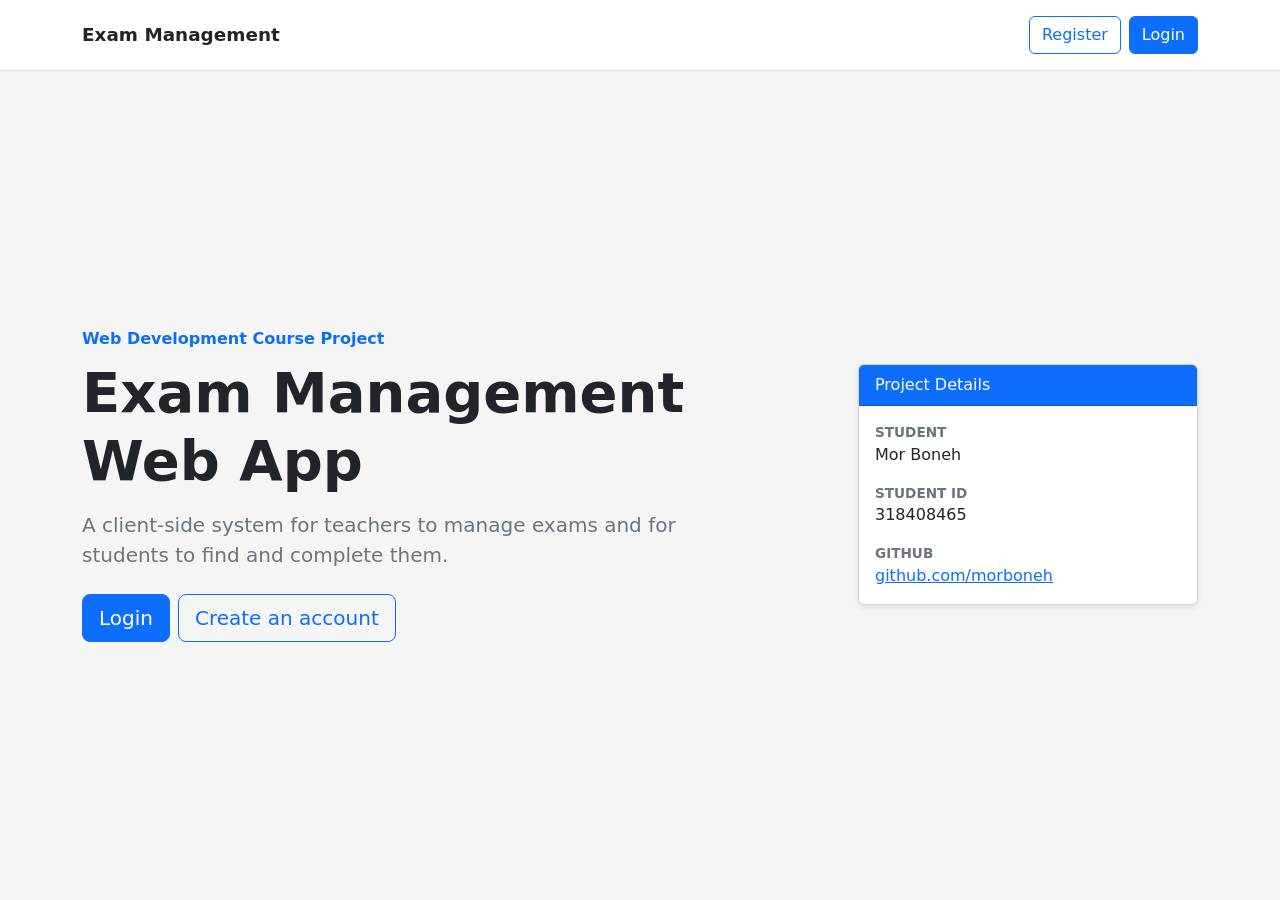
<file: index.html>
<!DOCTYPE html>
<html lang="en">
<head>
  <meta charset="UTF-8">
  <meta name="viewport" content="width=device-width, initial-scale=1.0">
  <title>Exam Management Web App</title>

  <link
    href="https://cdn.jsdelivr.net/npm/bootstrap@5.3.3/dist/css/bootstrap.min.css"
    rel="stylesheet"
  >
  <link rel="stylesheet" href="css/style.css">
</head>
<body>
  <header class="home-header border-bottom bg-white">
    <nav class="container d-flex flex-wrap align-items-center justify-content-between py-3" aria-label="Main navigation">
      <a class="home-brand text-decoration-none" href="index.html">Exam Management</a>

      <div class="d-flex gap-2">
        <a class="btn btn-outline-primary" href="register.html">Register</a>
        <a class="btn btn-primary" href="login.html">Login</a>
      </div>
    </nav>
  </header>

  <main class="home-main">
    <!-- Public landing content and project identity for the assignment. -->
    <section class="container py-5">
      <div class="row align-items-center justify-content-between g-5">
        <div class="col-lg-7">
          <p class="text-primary fw-semibold mb-2">Web Development Course Project</p>
          <h1 class="display-4 fw-bold mb-3">Exam Management Web App</h1>
          <p class="lead text-secondary mb-4">
            A client-side system for teachers to manage exams and for students to find and complete them.
          </p>

          <div class="d-flex flex-wrap gap-2">
            <a class="btn btn-primary btn-lg" href="login.html">Login</a>
            <a class="btn btn-outline-primary btn-lg" href="register.html">Create an account</a>
          </div>
        </div>

        <div class="col-lg-4">
          <section class="card home-details" aria-labelledby="project-details-heading">
            <div class="card-header bg-primary text-white" id="project-details-heading">
              Project Details
            </div>
            <div class="card-body">
              <dl class="mb-0">
                <dt>Student</dt>
                <dd>Mor Boneh</dd>

                <dt>Student ID</dt>
                <dd>318408465</dd>

                <dt>GitHub</dt>
                <dd class="mb-0">
                  <a href="https://github.com/morboneh" target="_blank" rel="noopener noreferrer">github.com/morboneh</a>
                </dd>
              </dl>
            </div>
          </section>
        </div>
      </div>
    </section>
  </main>
  <script type="module" src="js/pages/indexPage.js"></script>
</body>
</html>
</file>
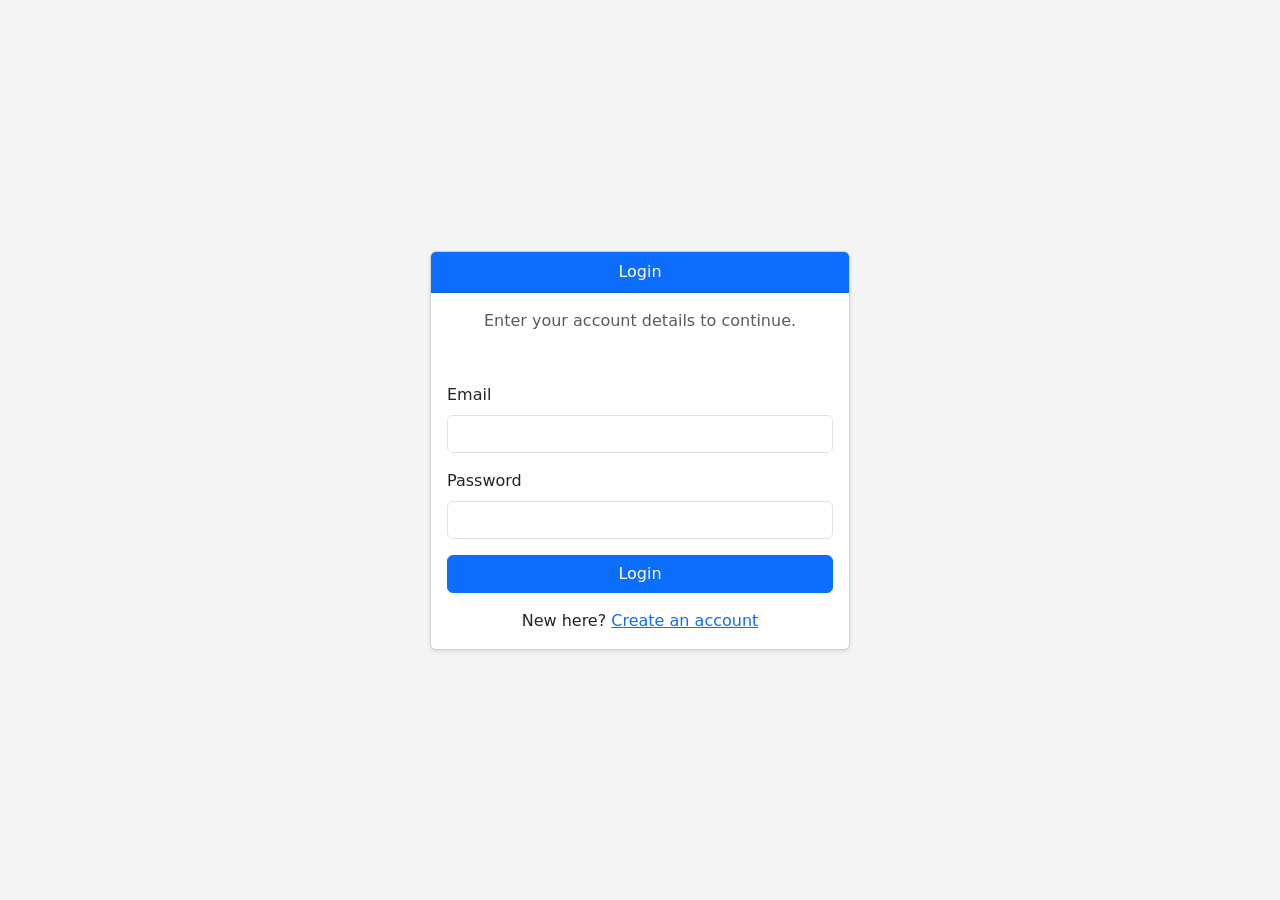
<file: exam-details.html>
<!DOCTYPE html>
<html lang="en">
<head>
  <meta charset="UTF-8">
  <meta name="viewport" content="width=device-width, initial-scale=1.0">
  <title>Exam Details | Exam Management Web App</title>
  <link
    href="https://cdn.jsdelivr.net/npm/bootstrap@5.3.3/dist/css/bootstrap.min.css"
    rel="stylesheet"
  >
  <link rel="stylesheet" href="css/style.css">
</head>
<body>
  <header class="border-bottom bg-white">
    <nav class="container d-flex align-items-center justify-content-between py-3" aria-label="Exam details navigation">
      <a class="text-decoration-none fw-bold" href="teacher-dashboard.html">Exam Management</a>
      <div class="d-flex gap-2">
        <a class="btn btn-outline-secondary" href="teacher-dashboard.html">Teacher Dashboard</a>
        <button id="logoutButton" class="btn btn-outline-danger" type="button">Logout</button>
      </div>
    </nav>
  </header>

  <main class="container py-5">
    <div id="pageMessage" class="form-message mb-3" aria-live="polite"></div>

    <!-- Main teacher editor; JavaScript reveals this only after ownership is verified. -->
    <section id="examDetailsContent" hidden>
      <div class="mb-4">
        <h1>Exam Details</h1>
        <p class="text-secondary mb-0">Edit exam information and manage its questions.</p>
      </div>

      <section class="card mb-4" aria-labelledby="exam-info-heading">
        <div class="card-body">
          <div class="d-flex flex-column flex-md-row align-items-md-start justify-content-between gap-3 mb-3">
            <div>
              <h2 id="exam-info-heading" class="h4 mb-1">Exam Information</h2>
              <p class="text-secondary mb-0">Review the current exam setup.</p>
            </div>
            <div class="d-flex flex-wrap gap-2">
              <button id="toggleExamInfoFormButton" class="btn btn-outline-primary" type="button">Edit Exam Details</button>
              <button id="toggleQuestionsButton" class="btn btn-outline-primary" type="button">Manage Questions</button>
              <button id="toggleResultsButton" class="btn btn-outline-primary" type="button">View Student Results</button>
              <button id="deleteExamButton" class="btn btn-outline-danger" type="button">Delete Exam</button>
            </div>
          </div>

          <dl id="examInfoSummary" class="row mb-0"></dl>
        </div>
      </section>

      <form id="examInfoForm" class="card mb-4" hidden>
        <div class="card-body">
          <h2 class="h4 mb-3">Exam Information</h2>

          <div class="row g-3">
            <div class="col-md-6">
              <label for="examId" class="form-label">Exam ID</label>
              <input id="examId" class="form-control" type="text" readonly>
            </div>

            <div class="col-md-6">
              <label for="examCode" class="form-label">Exam Code</label>
              <input id="examCode" class="form-control" type="text" required>
            </div>

            <div class="col-md-6">
              <label for="title" class="form-label">Title</label>
              <input id="title" class="form-control" type="text" required>
            </div>

            <div class="col-md-6">
              <label for="category" class="form-label">Category</label>
              <input id="category" class="form-control" type="text" required>
            </div>

            <div class="col-12">
              <label for="description" class="form-label">Description</label>
              <textarea id="description" class="form-control" rows="3" required></textarea>
            </div>

            <div class="col-md-6">
              <label for="duration" class="form-label">Duration (minutes)</label>
              <input id="duration" class="form-control" type="number" min="1" required>
            </div>
          </div>

          <button class="btn btn-primary mt-4" type="submit">Save Exam Information</button>
        </div>
      </form>

      <!-- Hidden until the teacher opens question management. -->
      <div id="questionManagementArea" hidden>
        <section class="card mb-4" aria-labelledby="questions-heading">
          <div class="card-body">
            <div class="d-flex align-items-center justify-content-between gap-3 mb-3">
              <div>
                <h2 id="questions-heading" class="h4 mb-1">Questions</h2>
                <p id="questionCount" class="text-secondary mb-0"></p>
              </div>
            </div>

            <div id="questionsList"></div>
          </div>
        </section>

        <section class="card mb-4" aria-labelledby="add-question-heading">
          <div class="card-body">
            <h2 id="add-question-heading" class="h4 mb-3">Add Question</h2>

            <form id="addQuestionForm">
              <div class="mb-3">
                <label for="newQuestionText" class="form-label">Question text</label>
                <input id="newQuestionText" class="form-control" type="text" required>
              </div>

              <div id="newQuestionAnswers" class="mb-3"></div>

              <button class="btn btn-primary" type="submit">Add Question</button>
            </form>
          </div>
        </section>
      </div>

      <!-- Hidden until the teacher requests the submitted student results. -->
      <section id="studentResultsSection" class="card" aria-labelledby="student-results-heading" hidden>
        <div class="card-body">
          <h2 id="student-results-heading" class="h4 mb-3">Student Results</h2>
          <div id="studentResultsList"></div>
        </div>
      </section>
    </section>

    <!-- Safe message area for missing exams or exams owned by another teacher. -->
    <section id="blockedContent" class="card" hidden>
      <div class="card-body">
        <h1 id="blockedTitle" class="h4">Exam unavailable</h1>
        <p id="blockedMessage" class="text-secondary"></p>
        <a class="btn btn-primary" href="teacher-dashboard.html">Back to Teacher Dashboard</a>
      </div>
    </section>
  </main>
  <script type="module" src="js/pages/examDetailsPage.js"></script>
</body>
</html>
</file>
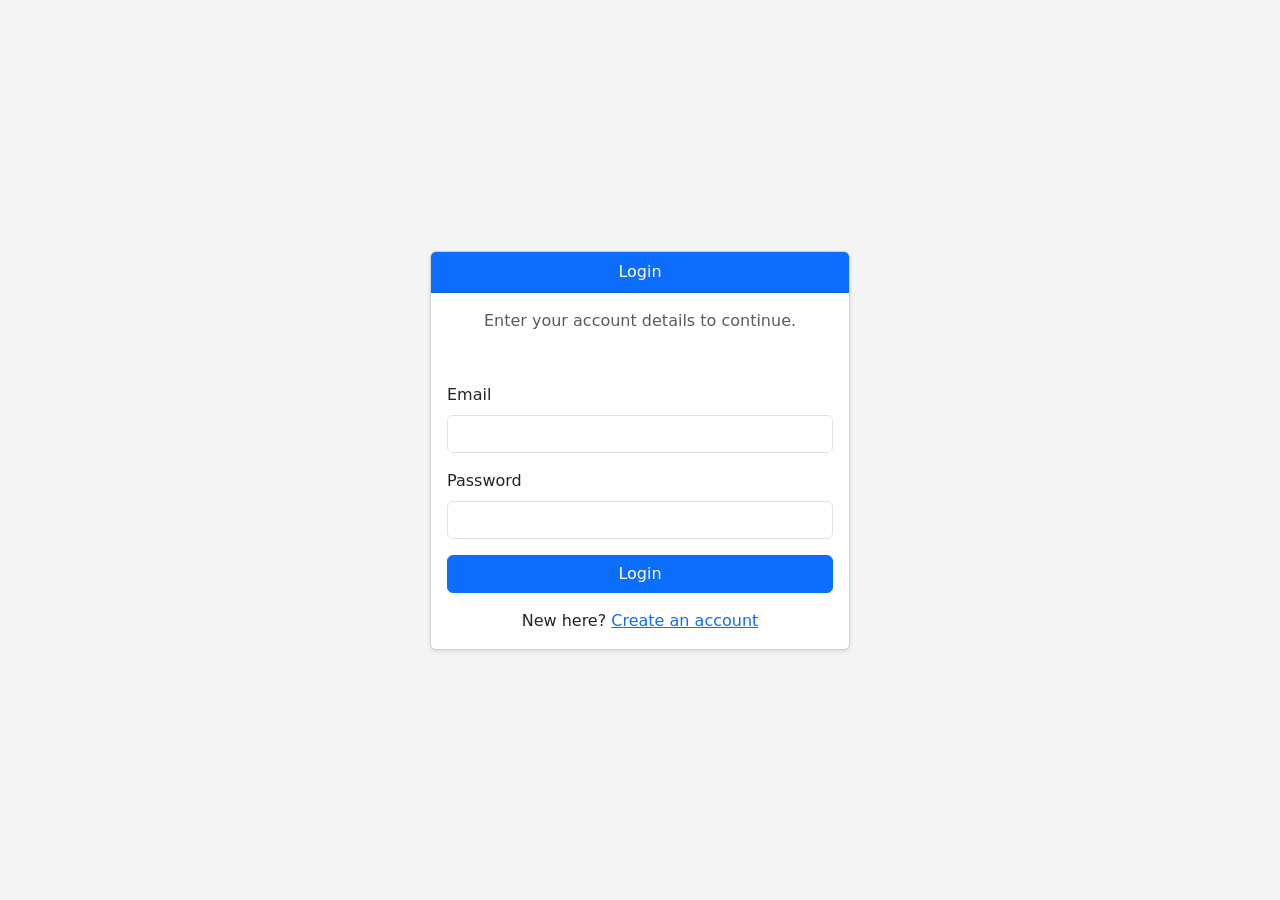
<file: login.html>
<!DOCTYPE html>
<html lang="en">
<head>
  <meta charset="UTF-8">
  <meta name="viewport" content="width=device-width, initial-scale=1.0">
  <title>Login | Exam Management Web App</title>
  <link
    href="https://cdn.jsdelivr.net/npm/bootstrap@5.3.3/dist/css/bootstrap.min.css"
    rel="stylesheet"
  >
  <link rel="stylesheet" href="css/style.css">
</head>
<body>
  <main class="auth-page">
    <div class="container py-4">
      <!-- Login form creates the active session and redirects by role. -->
      <section class="card auth-card mx-auto">
        <div class="card-header bg-primary text-white text-center">
          Login
        </div>

        <div class="card-body">
          <p class="text-muted text-center mb-3">Enter your account details to continue.</p>

          <div id="loginMessage" class="form-message" aria-live="polite"></div>

          <form id="loginForm">
            <div class="mb-3">
              <label for="email" class="form-label">Email</label>
              <input type="email" id="email" name="email" class="form-control" autocomplete="email" required>
            </div>

            <div class="mb-3">
              <label for="password" class="form-label">Password</label>
              <input type="password" id="password" name="password" class="form-control" autocomplete="current-password" required>
            </div>

            <button type="submit" class="btn btn-primary w-100">Login</button>
          </form>

          <p class="text-center mt-3 mb-0">
            New here? <a href="register.html">Create an account</a>
          </p>
        </div>
      </section>
    </div>
  </main>
  <script type="module" src="js/pages/loginPage.js"></script>
</body>
</html>
</file>
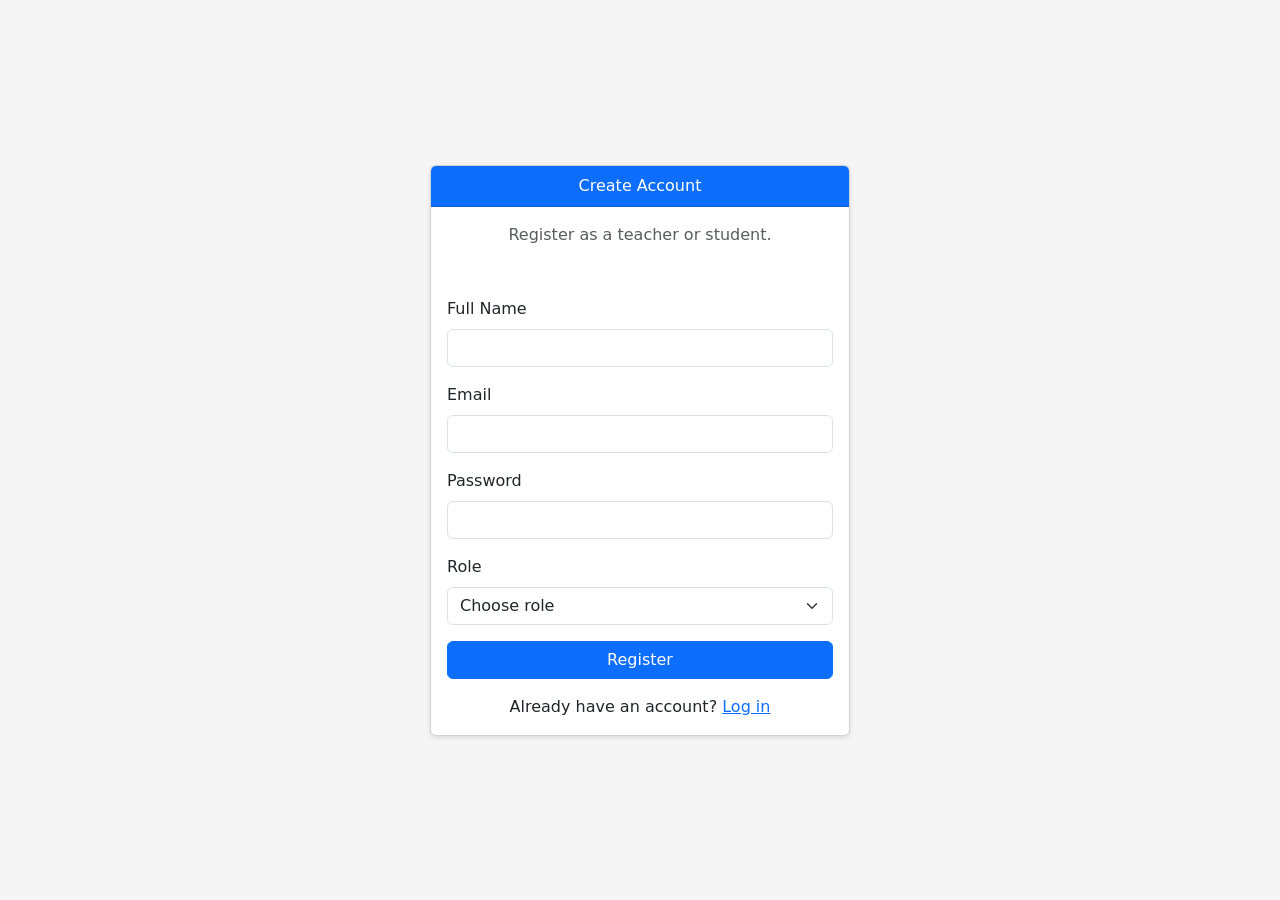
<file: register.html>
<!DOCTYPE html>
<html lang="en">
<head>
  <meta charset="UTF-8">
  <meta name="viewport" content="width=device-width, initial-scale=1.0">
  <title>Register | Exam Management Web App</title>
  <link
    href="https://cdn.jsdelivr.net/npm/bootstrap@5.3.3/dist/css/bootstrap.min.css"
    rel="stylesheet"
  >
  <link rel="stylesheet" href="css/style.css">
</head>
<body>
  <main class="auth-page">
    <div class="container py-4">
      <!-- Registration form stores a new teacher or student account in localStorage. -->
      <section class="card auth-card mx-auto">
        <div class="card-header bg-primary text-white text-center">
          Create Account
        </div>

        <div class="card-body">
          <p class="text-muted text-center mb-3">Register as a teacher or student.</p>

          <div id="registerMessage" class="form-message" aria-live="polite"></div>

          <form id="registerForm">
            <div class="mb-3">
              <label for="fullName" class="form-label">Full Name</label>
              <input type="text" id="fullName" name="fullName" class="form-control" autocomplete="name" required>
            </div>

            <div class="mb-3">
              <label for="email" class="form-label">Email</label>
              <input type="email" id="email" name="email" class="form-control" autocomplete="email" required>
            </div>

            <div class="mb-3">
              <label for="password" class="form-label">Password</label>
              <input type="password" id="password" name="password" class="form-control" autocomplete="new-password" required>
            </div>

            <div class="mb-3">
              <label for="role" class="form-label">Role</label>
              <select id="role" name="role" class="form-select" required>
                <option value="" disabled selected>Choose role</option>
                <option value="teacher">Teacher</option>
                <option value="student">Student</option>
              </select>
            </div>

            <button type="submit" class="btn btn-primary w-100">Register</button>
          </form>

          <p class="text-center mt-3 mb-0">
            Already have an account? <a href="login.html">Log in</a>
          </p>
        </div>
      </section>
    </div>
  </main>
  <script type="module" src="js/pages/registerPage.js"></script>
</body>
</html>
</file>
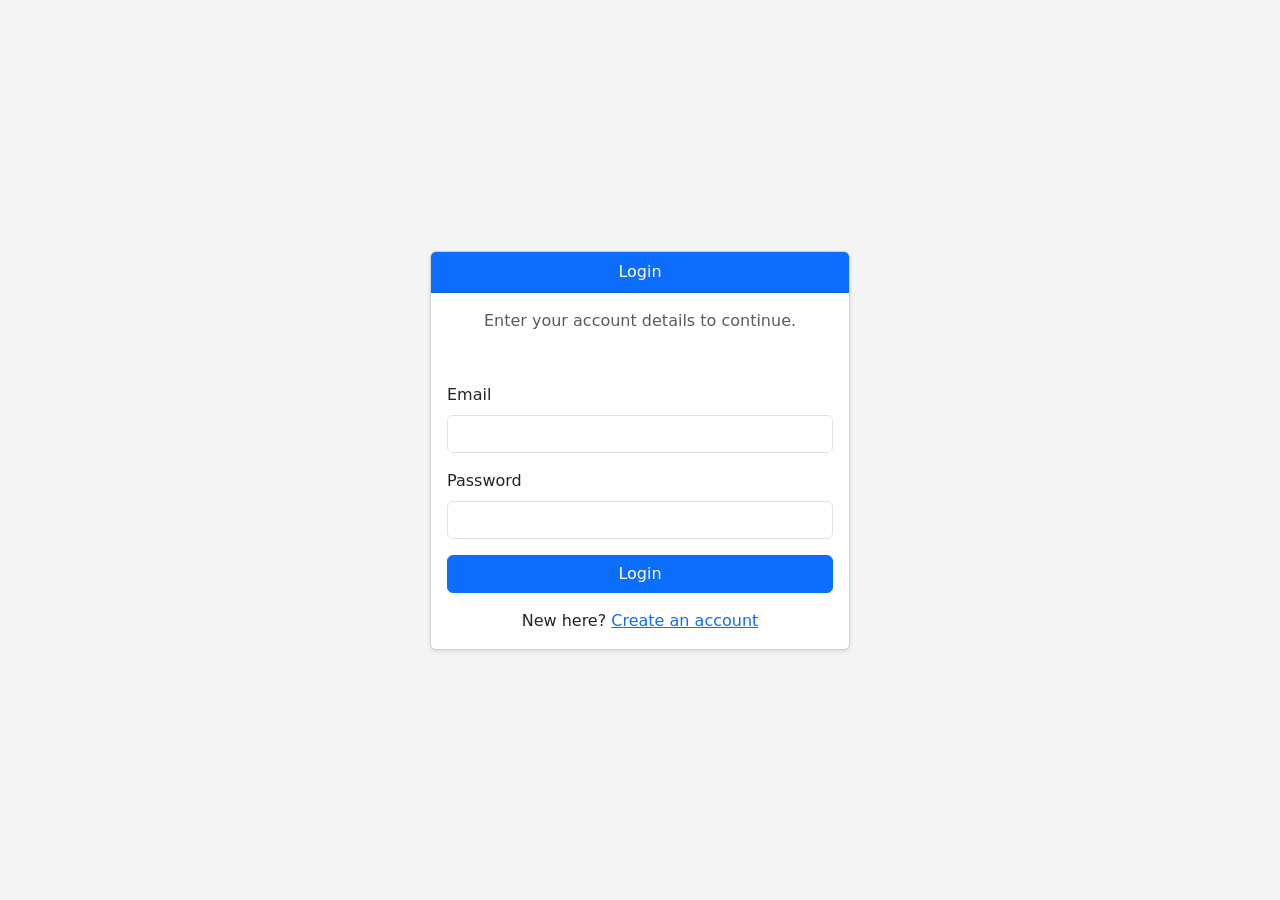
<file: search-exam.html>
<!DOCTYPE html>
<html lang="en">
<head>
  <meta charset="UTF-8">
  <meta name="viewport" content="width=device-width, initial-scale=1.0">
  <title>Search Exam | Exam Management Web App</title>
  <link
    href="https://cdn.jsdelivr.net/npm/bootstrap@5.3.3/dist/css/bootstrap.min.css"
    rel="stylesheet"
  >
  <link rel="stylesheet" href="css/style.css">
</head>
<body>
  <header class="border-bottom bg-white">
    <nav class="container d-flex align-items-center justify-content-between py-3" aria-label="Search exam navigation">
      <a class="text-decoration-none fw-bold" href="student-dashboard.html">Exam Management</a>
      <div class="d-flex gap-2">
        <a class="btn btn-outline-secondary" href="student-dashboard.html">Student Dashboard</a>
        <button id="logoutButton" class="btn btn-outline-danger" type="button">Logout</button>
      </div>
    </nav>
  </header>

  <main class="container py-5">
    <div class="mb-4">
      <h1>Search Exams</h1>
      <p class="text-secondary mb-0">Welcome, <span id="studentName"></span>. Search by title or exam code.</p>
    </div>

    <section class="card mb-4" aria-labelledby="search-heading">
      <div class="card-body">
        <h2 id="search-heading" class="h4 mb-3">Find an Exam</h2>
        <form id="searchForm">
          <label for="searchInput" class="form-label">Search by title or code</label>
          <div class="input-group">
            <input id="searchInput" class="form-control" type="search" placeholder="Enter title or code" autocomplete="off">
            <button class="btn btn-primary" type="submit">Search</button>
          </div>
        </form>
      </div>
    </section>

    <!-- Search results are populated with exams that are available to the current student. -->
    <section aria-labelledby="results-heading">
      <div class="d-flex align-items-center justify-content-between gap-3 mb-3">
        <h2 id="results-heading" class="h3 mb-0">Available Exams</h2>
        <p id="resultsCount" class="text-secondary mb-0"></p>
      </div>
      <div id="searchMessage" class="form-message mb-3" aria-live="polite"></div>
      <div id="searchResults" class="row g-3"></div>
    </section>
  </main>
  <script type="module" src="js/pages/searchExamPage.js"></script>
</body>
</html>
</file>
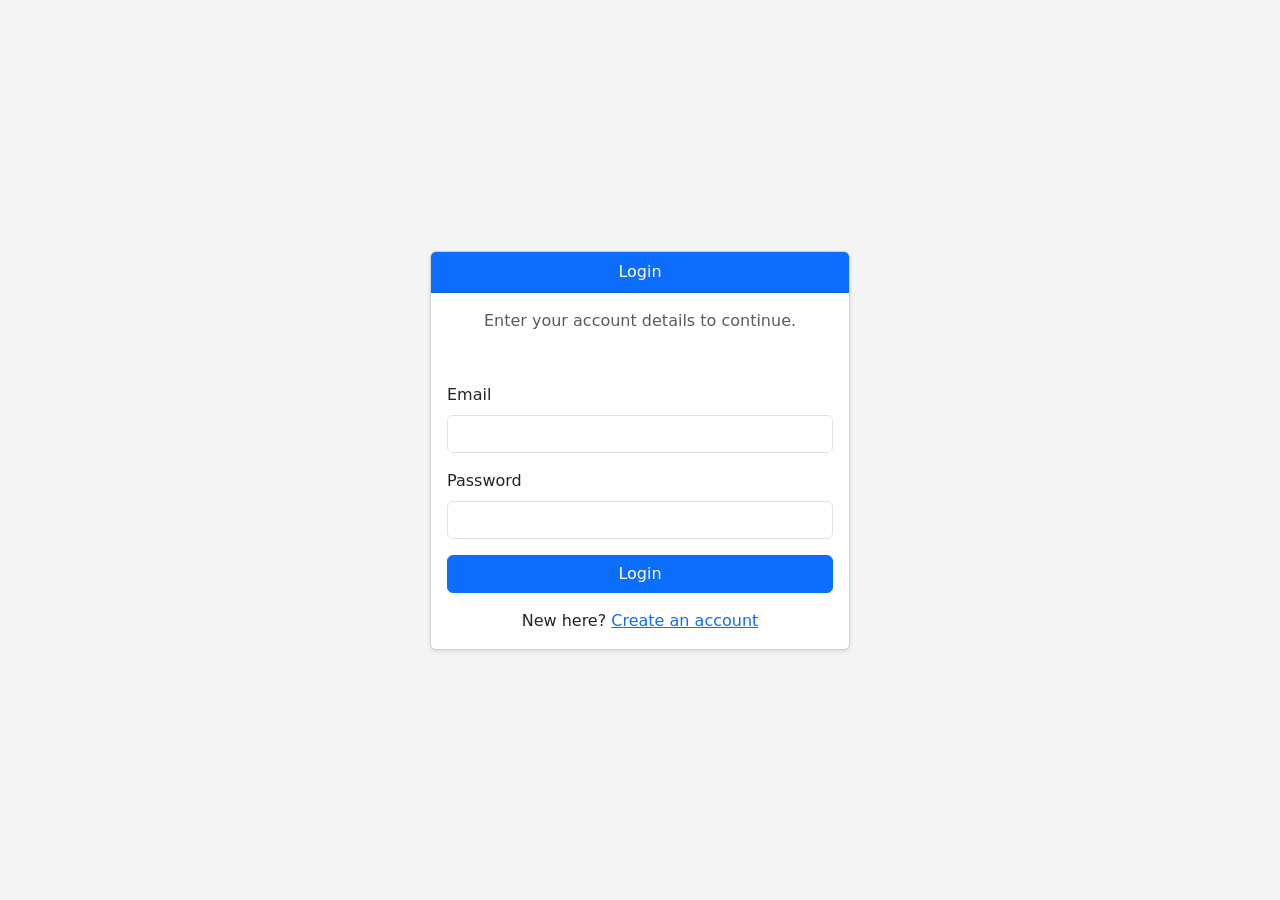
<file: student-dashboard.html>
<!DOCTYPE html>
<html lang="en">
<head>
  <meta charset="UTF-8">
  <meta name="viewport" content="width=device-width, initial-scale=1.0">
  <title>Student Dashboard | Exam Management Web App</title>
  <link
    href="https://cdn.jsdelivr.net/npm/bootstrap@5.3.3/dist/css/bootstrap.min.css"
    rel="stylesheet"
  >
  <link rel="stylesheet" href="css/style.css">
</head>
<body>
  <header class="border-bottom bg-white">
    <nav class="container d-flex align-items-center justify-content-between py-3" aria-label="Student navigation">
      <a class="text-decoration-none fw-bold" href="student-dashboard.html">Exam Management</a>
      <button id="logoutButton" class="btn btn-outline-danger" type="button">Logout</button>
    </nav>
  </header>

  <main class="container py-5">
    <div class="mb-4">
      <h1>Student Dashboard</h1>
      <p class="text-secondary mb-0">Welcome, <span id="studentName"></span>.</p>
    </div>

    <!-- Entry point from the dashboard to the student exam search flow. -->
    <section class="card mb-4">
      <div class="card-body">
        <h2 class="h4">Find an Exam</h2>
        <p class="text-secondary">Search for available exams by title or code.</p>
        <a class="btn btn-primary" href="search-exam.html">Search Exams</a>
      </div>
    </section>

    <!-- Summary numbers and history cards are filled from saved ExamResult records. -->
    <section class="mb-4" aria-labelledby="summary-heading">
      <h2 id="summary-heading" class="h3 mb-3">Results Summary</h2>
      <div class="row g-3">
        <div class="col-md-4">
          <article class="card h-100">
            <div class="card-body">
              <h3 class="h6 text-secondary">Completed Exams</h3>
              <p id="completedExamCount" class="h2 mb-0">0</p>
            </div>
          </article>
        </div>
        <div class="col-md-4">
          <article class="card h-100">
            <div class="card-body">
              <h3 class="h6 text-secondary">Average Score</h3>
              <p id="averageScore" class="h2 mb-0">0%</p>
            </div>
          </article>
        </div>
        <div class="col-md-4">
          <article class="card h-100">
            <div class="card-body">
              <h3 class="h6 text-secondary">Highest Score</h3>
              <p id="highestScore" class="h2 mb-0">0%</p>
            </div>
          </article>
        </div>
      </div>
      <p id="summaryMessage" class="text-secondary mt-3 mb-0"></p>
    </section>

    <section aria-labelledby="history-heading">
      <div class="d-flex align-items-center justify-content-between gap-3 mb-3">
        <h2 id="history-heading" class="h3 mb-0">Completed Exams</h2>
        <p id="historyCount" class="text-secondary mb-0"></p>
      </div>
      <div id="resultsHistory" class="row g-3"></div>
    </section>
  </main>
  <script type="module" src="js/pages/studentDashboardPage.js"></script>
</body>
</html>
</file>
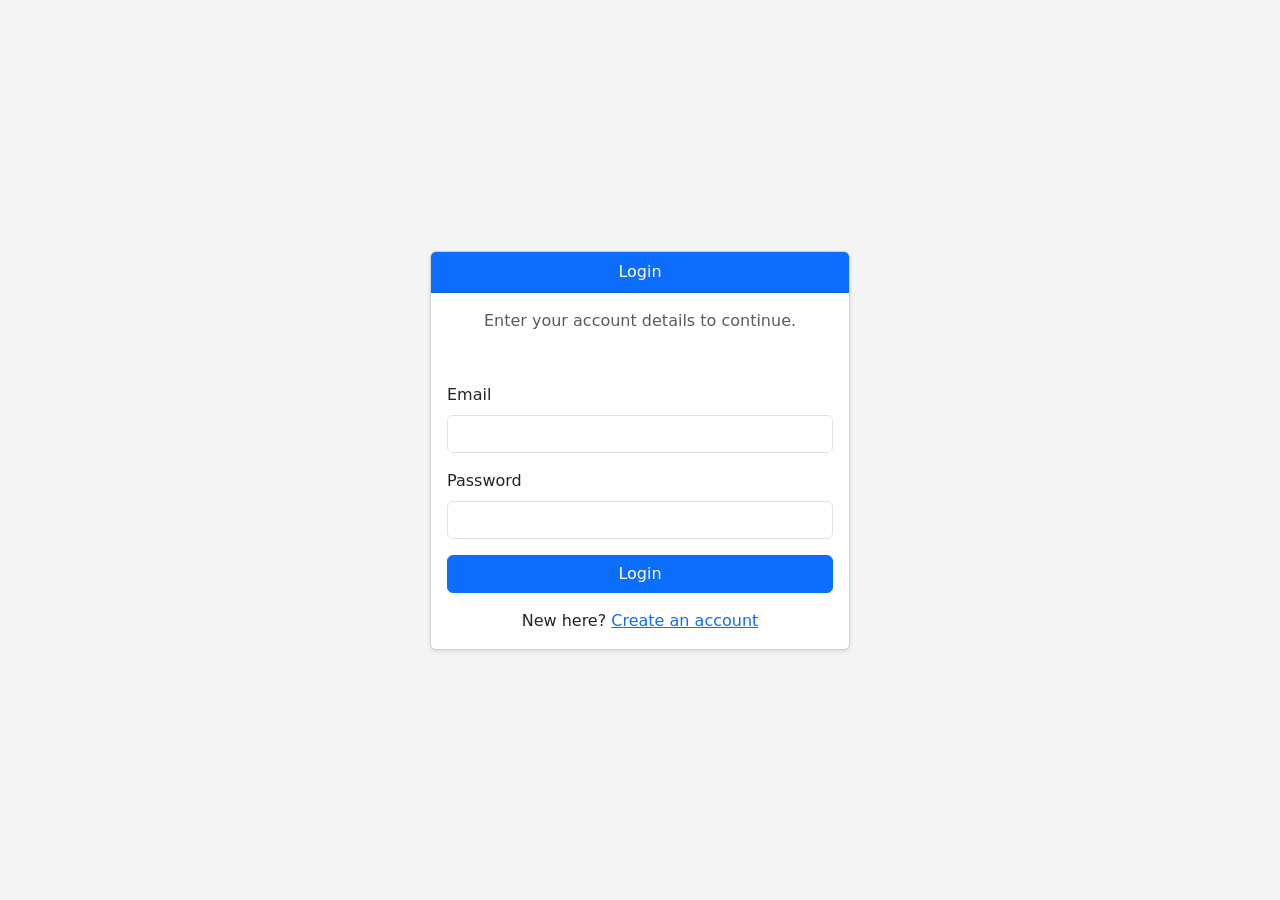
<file: take-exam.html>
<!DOCTYPE html>
<html lang="en">
<head>
  <meta charset="UTF-8">
  <meta name="viewport" content="width=device-width, initial-scale=1.0">
  <title>Take Exam | Exam Management Web App</title>
  <link
    href="https://cdn.jsdelivr.net/npm/bootstrap@5.3.3/dist/css/bootstrap.min.css"
    rel="stylesheet"
  >
  <link rel="stylesheet" href="css/style.css">
</head>
<body>
  <header class="border-bottom bg-white">
    <nav class="container d-flex align-items-center justify-content-between gap-3 py-3" aria-label="Exam navigation">
      <a class="text-decoration-none fw-bold exam-exit-link" href="student-dashboard.html">Exam Management</a>
      <div class="d-flex gap-2">
        <a class="btn btn-outline-secondary exam-exit-link" href="student-dashboard.html">Student Dashboard</a>
        <button id="logoutButton" class="btn btn-outline-danger" type="button">Logout</button>
      </div>
    </nav>
  </header>

  <main class="container py-5">
    <!-- Shown when the exam is missing, deleted, or already completed. -->
    <section id="blockedContent" class="card" hidden>
      <div class="card-body">
        <h1 id="blockedTitle" class="h4">Exam unavailable</h1>
        <p id="blockedMessage" class="text-secondary"></p>
        <a class="btn btn-primary" href="search-exam.html">Back to Search Exams</a>
      </div>
    </section>

    <!-- Active exam form populated from the selected exam. -->
    <section id="examContent" hidden>
      <div class="d-flex flex-wrap align-items-start justify-content-between gap-3 mb-4">
        <div>
          <h1 id="examTitle"></h1>
          <p id="examDescription" class="text-secondary mb-1"></p>
          <p id="examDetails" class="small text-secondary mb-0"></p>
        </div>
        <div id="timer" class="exam-timer" role="timer" aria-live="polite">
          <span class="small d-block">Time remaining</span>
          <strong id="timerValue">00:00</strong>
        </div>
      </div>

      <form id="examForm">
        <div id="questionsList"></div>
        <button id="submitButton" class="btn btn-primary" type="submit">Submit Exam</button>
      </form>
    </section>

    <!-- Result summary shown immediately after the exam is saved. -->
    <section id="resultContent" class="card" hidden aria-live="polite">
      <div class="card-body">
        <h1 class="h3">Exam Result</h1>
        <p id="resultReason" class="text-secondary"></p>
        <p class="result-score mb-1"><span id="scoreValue"></span>%</p>
        <p id="correctAnswersSummary" class="h5"></p>
        <div id="answerSummary" class="mt-4"></div>
        <a class="btn btn-primary mt-3" href="student-dashboard.html">Student Dashboard</a>
      </div>
    </section>
  </main>

  <!-- Confirms that leaving an active exam will submit the current answers. -->
  <dialog id="leaveDialog" class="exam-dialog" aria-labelledby="leaveDialogTitle">
    <h2 id="leaveDialogTitle" class="h4">Leave and submit exam?</h2>
    <p>Your current answers will be submitted and saved. You will not be able to take this exam again.</p>
    <div class="d-flex justify-content-end gap-2">
      <button id="cancelLeaveButton" class="btn btn-outline-secondary" type="button">Cancel</button>
      <button id="confirmLeaveButton" class="btn btn-danger" type="button">Leave and Submit</button>
    </div>
  </dialog>

  <!-- Shown when the timer reaches zero and the result was saved automatically. -->
  <dialog id="timeUpDialog" class="exam-dialog" aria-labelledby="timeUpDialogTitle">
    <h2 id="timeUpDialogTitle" class="h4">Time is up</h2>
    <p>Your answers have been locked and your result has already been saved.</p>
    <div class="d-flex justify-content-end">
      <button id="viewTimedResultButton" class="btn btn-primary" type="button">View Result</button>
    </div>
  </dialog>

  <script type="module" src="js/pages/takeExamPage.js"></script>
</body>
</html>
</file>
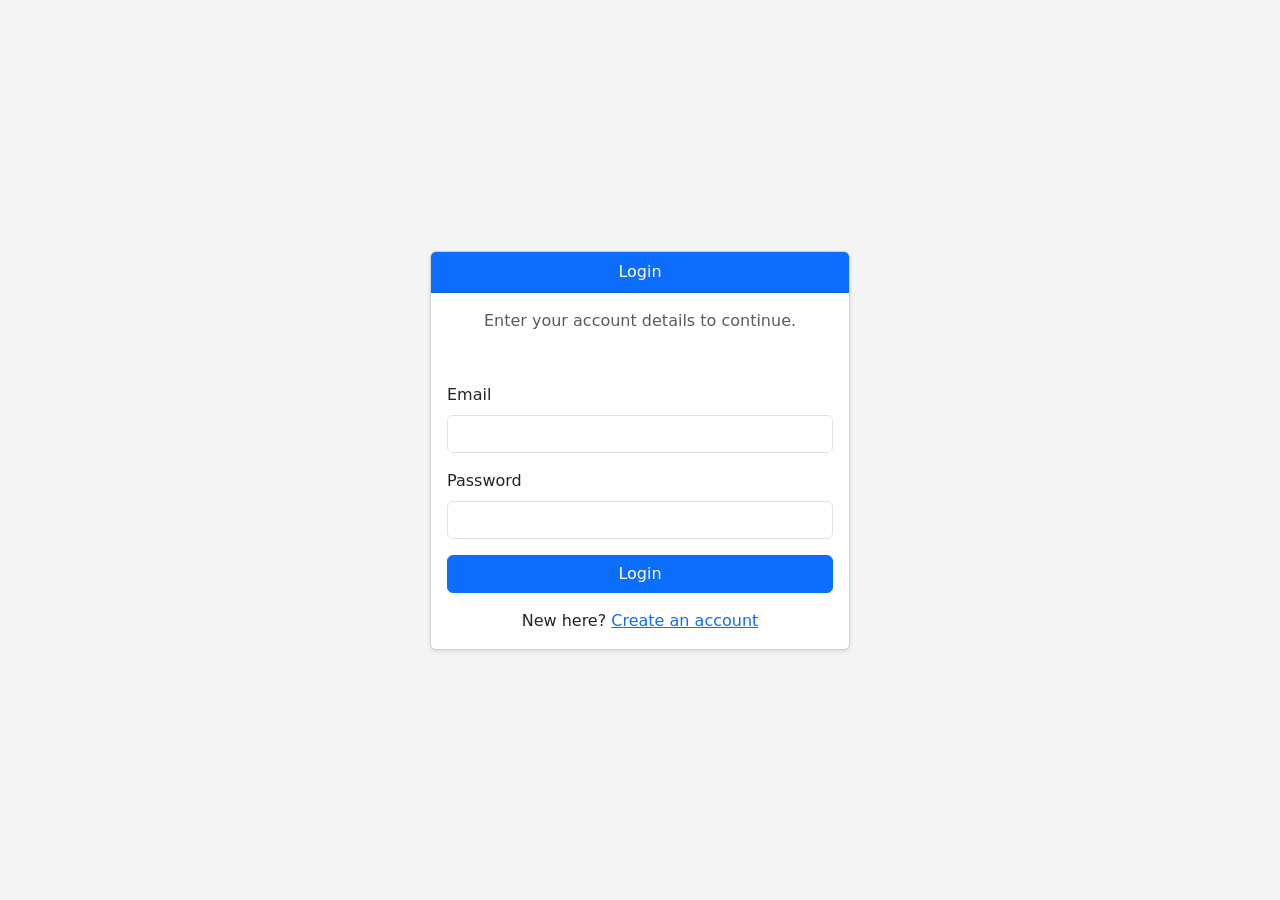
<file: teacher-dashboard.html>
<!DOCTYPE html>
<html lang="en">
<head>
  <meta charset="UTF-8">
  <meta name="viewport" content="width=device-width, initial-scale=1.0">
  <title>Teacher Dashboard | Exam Management Web App</title>
  <link
    href="https://cdn.jsdelivr.net/npm/bootstrap@5.3.3/dist/css/bootstrap.min.css"
    rel="stylesheet"
  >
  <link rel="stylesheet" href="css/style.css">
</head>
<body>
  <header class="border-bottom bg-white">
    <nav class="container d-flex align-items-center justify-content-between py-3" aria-label="Teacher navigation">
      <a class="text-decoration-none fw-bold" href="teacher-dashboard.html">Exam Management</a>
      <button id="logoutButton" class="btn btn-outline-danger" type="button">Logout</button>
    </nav>
  </header>

  <main class="container py-5">
    <div class="mb-4">
      <h1>Teacher Dashboard</h1>
      <p class="text-secondary mb-0">Welcome, <span id="teacherName"></span>.</p>
    </div>

    <div id="dashboardMessage" class="form-message mb-3" aria-live="polite"></div>

    <!-- This list is populated by JavaScript with exams owned by the logged-in teacher. -->
    <section aria-labelledby="my-exams-heading">
      <div class="d-flex align-items-center justify-content-between gap-3 mb-3">
        <h2 id="my-exams-heading" class="h3 mb-0">My Exams</h2>
        <button id="openCreateExamButton" class="btn btn-primary" type="button">Create Exam</button>
      </div>
      <div id="examList" class="row g-3"></div>
    </section>
  </main>

  <!-- Dialog used for creating an exam and optional initial questions. -->
  <dialog id="createExamDialog" class="exam-dialog">
    <div class="d-flex align-items-center justify-content-between mb-3">
      <h2 class="h4 mb-0">Create Exam</h2>
      <button id="closeCreateExamButton" class="btn-close" type="button" aria-label="Close"></button>
    </div>

    <div id="modalMessage" class="form-message" aria-live="polite"></div>

    <form id="createExamForm">
      <div class="row g-3">
        <div class="col-md-6">
          <label for="title" class="form-label">Title</label>
          <input id="title" class="form-control" type="text" required>
        </div>

        <div class="col-md-6">
          <label for="category" class="form-label">Category</label>
          <input id="category" class="form-control" type="text" required>
        </div>

        <div class="col-12">
          <label for="description" class="form-label">Description</label>
          <textarea id="description" class="form-control" rows="3" required></textarea>
        </div>

        <div class="col-md-6">
          <label for="duration" class="form-label">Duration (minutes)</label>
          <input id="duration" class="form-control" type="number" min="1" required>
        </div>
      </div>

      <hr class="my-4">

      <div class="d-flex align-items-center justify-content-between gap-3 mb-3">
        <h3 class="h5 mb-0">Initial Questions</h3>
        <button id="addQuestionButton" class="btn btn-outline-primary btn-sm" type="button">
          Add Another Question
        </button>
      </div>

      <p id="noQuestionsMessage" class="text-secondary small">Questions are optional.</p>
      <div id="questionFields"></div>

      <div class="d-flex justify-content-end gap-2 mt-4">
        <button id="cancelCreateExamButton" class="btn btn-outline-secondary" type="button">Cancel</button>
        <button class="btn btn-primary" type="submit">Save Exam</button>
      </div>
    </form>
  </dialog>

  <script type="module" src="js/pages/teacherDashboardPage.js"></script>
</body>
</html>
</file>
<file: css/style.css>
/* General page styling */
body {
  background-color: #f5f5f5;
}

/* Shared card and form components */
.card {
  box-shadow: 0 2px 5px rgba(0, 0, 0, 0.1);
}

.question-box {
  border: 1px solid #ddd;
  border-radius: 8px;
  padding: 15px;
  margin-bottom: 15px;
  background-color: #fff;
}

.answer-label {
  display: block;
  margin-bottom: 8px;
  cursor: pointer;
}

.exam-card {
  border: 1px solid #ddd;
  border-radius: 8px;
  padding: 15px;
  margin-bottom: 12px;
  background-color: #fff;
}

.small-muted {
  font-size: 0.9rem;
  color: #666;
}

/* Authentication pages */
.auth-page {
  min-height: 100vh;
  display: flex;
  align-items: center;
}

.auth-card {
  max-width: 420px;
  width: 100%;
}

.form-message {
  min-height: 22px;
  margin-bottom: 12px;
  font-size: 0.95rem;
}

.form-message.success {
  color: #146c43;
}

.form-message.error {
  color: #b02a37;
}

/* Exam taking page */
.exam-timer {
  min-width: 150px;
  padding: 0.75rem 1rem;
  border: 1px solid #adb5bd;
  border-radius: 8px;
  background-color: #fff;
  text-align: center;
}

.exam-timer strong {
  font-size: 1.5rem;
}

.exam-timer.warning {
  border-color: #dc3545;
  background-color: #f8d7da;
  color: #842029;
}

.exam-question:disabled,
.exam-question:has(input:disabled) {
  background-color: #e9ecef;
}

.result-score {
  color: #146c43;
  font-size: 2.5rem;
  font-weight: 700;
}

/* Dialogs used for exam creation, leaving an exam, and time-up prompts */
.exam-dialog {
  width: min(760px, calc(100% - 2rem));
  max-height: calc(100vh - 2rem);
  padding: 1.5rem;
  border: 0;
  border-radius: 0.5rem;
  box-shadow: 0 0.5rem 2rem rgba(0, 0, 0, 0.25);
}

.exam-dialog::backdrop {
  background-color: rgba(0, 0, 0, 0.55);
}

/* Home page */
.home-header {
  position: sticky;
  top: 0;
  z-index: 10;
}

.home-brand {
  color: #212529;
  font-size: 1.15rem;
  font-weight: 700;
}

.home-main {
  min-height: calc(100vh - 73px);
  display: flex;
  align-items: center;
}

.home-details dt {
  color: #6c757d;
  font-size: 0.85rem;
  font-weight: 600;
  text-transform: uppercase;
}

.home-details dd {
  margin-bottom: 1rem;
}

/* Small-screen adjustments */
@media (max-width: 575.98px) {
  .home-brand {
    width: 100%;
    margin-bottom: 0.75rem;
  }
}
</file>
